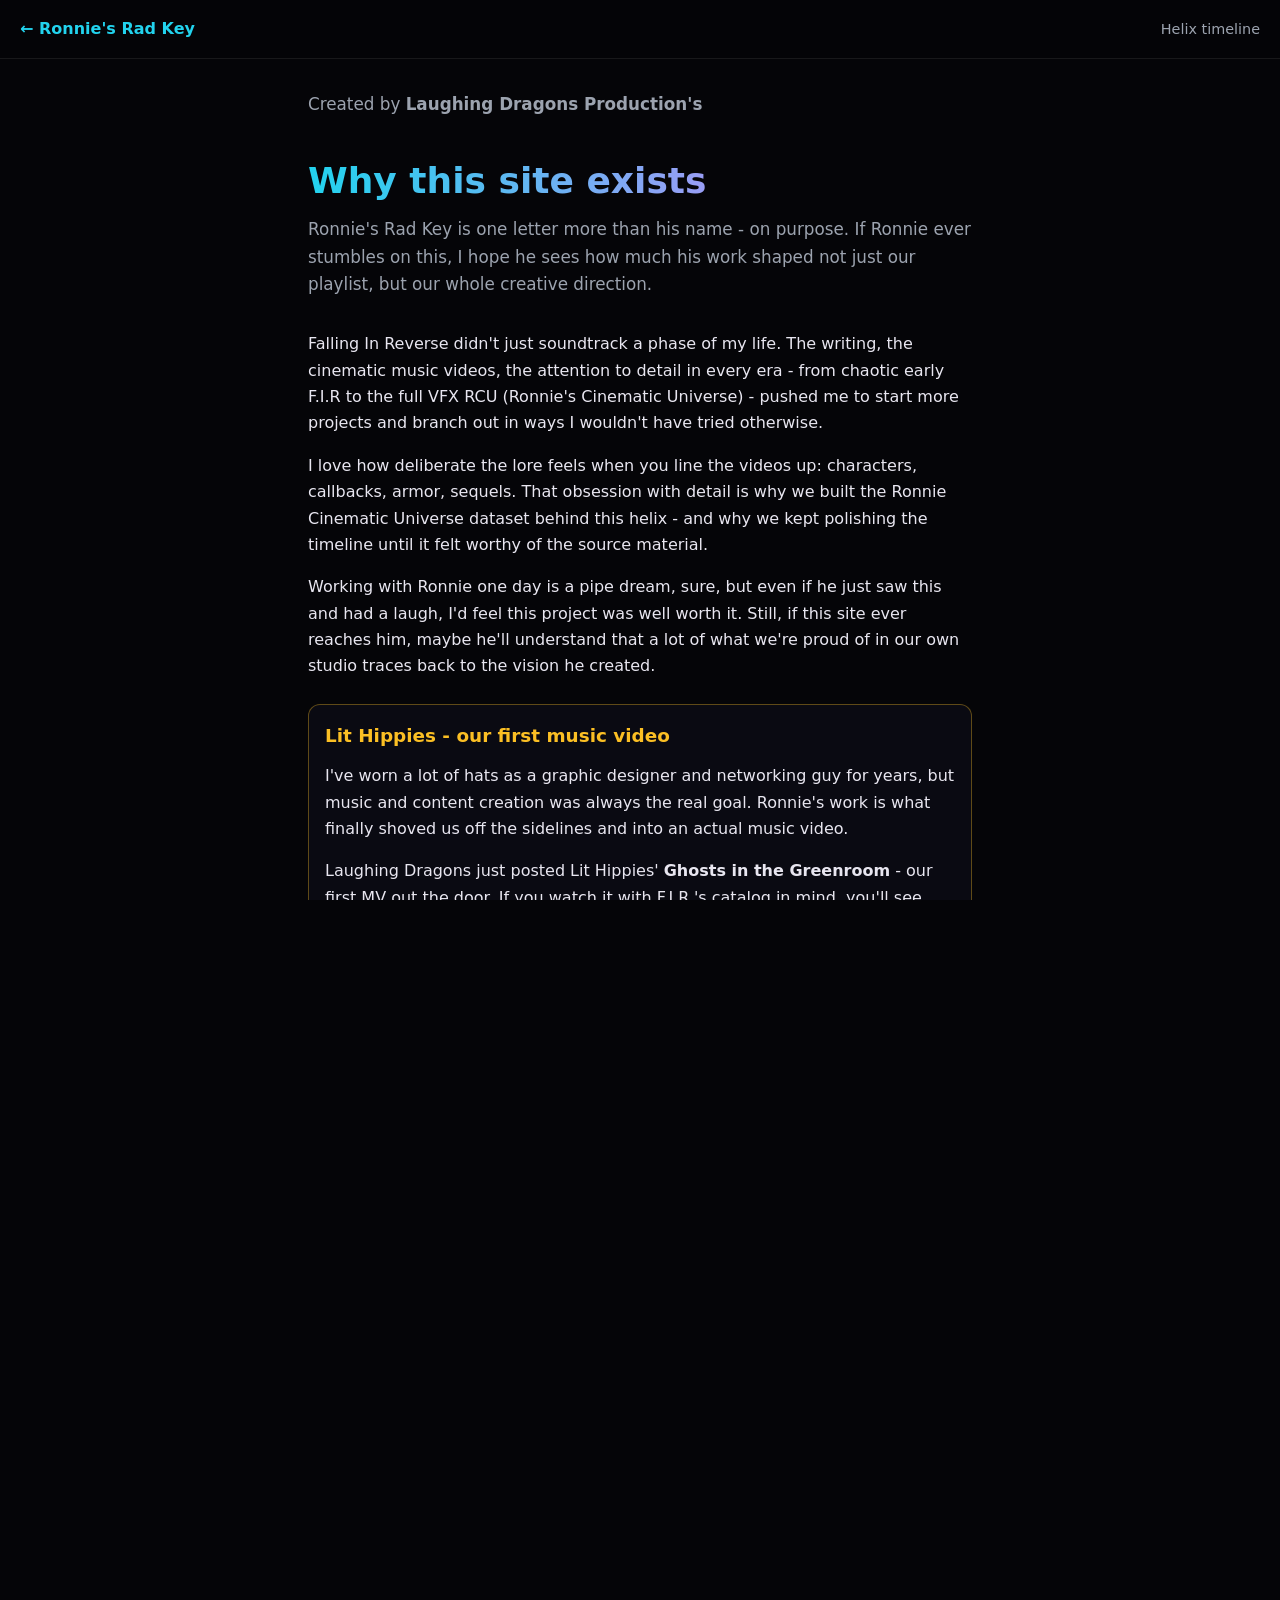
<file: site/about.html>
<!DOCTYPE html>
<html lang="en">
<head>
  <meta charset="UTF-8" />
  <meta name="viewport" content="width=device-width, initial-scale=1" />
  <meta name="description" content="Why Ronnie's Rad Key exists - a fan timeline from Laughing Dragons Production's." />
  <title>From the studio - Ronnie's Rad Key</title>
  <link rel="stylesheet" href="styles.css" />
  <link rel="stylesheet" href="about.css" />
</head>
<body class="about-page">
  <header class="site-chrome">
    <a class="logo" href="./">← Ronnie's Rad Key</a>
    <nav>
      <a href="./">Helix timeline</a>
    </nav>
  </header>

  <main class="about-main">
    <p class="lede">Created by <strong>Laughing Dragons Production's</strong></p>
    <h1>Why this site exists</h1>
    <p class="lede">
      Ronnie's Rad Key is one letter more than his name - on purpose. If Ronnie ever stumbles on this,
      I hope he sees how much his work shaped not just our playlist, but our whole creative direction.
    </p>

    <p>
      Falling In Reverse didn't just soundtrack a phase of my life. The writing, the cinematic music videos,
      the attention to detail in every era - from chaotic early F.I.R to the full VFX RCU (Ronnie's Cinematic Universe) -
      pushed me to start more projects and branch out in ways I wouldn't have tried otherwise.
    </p>

    <p>
      I love how deliberate the lore feels when you line the videos up: characters, callbacks, armor,
      sequels. That obsession with detail is why we built the Ronnie Cinematic Universe dataset behind
      this helix - and why we kept polishing the timeline until it felt worthy of the source material.
    </p>

    <p>
      Working with Ronnie one day is a pipe dream, sure, but even if he just saw this and had a laugh,
      I'd feel this project was well worth it. Still, if this site ever reaches him, maybe he'll understand
      that a lot of what we're proud of in our own studio traces back to the vision he created.
    </p>

    <section class="video-spotlight" aria-labelledby="lit-hippies-heading">
      <h2 id="lit-hippies-heading">Lit Hippies - our first music video</h2>
      <p>
        I've worn a lot of hats as a graphic designer and networking guy for years, but music and content
        creation was always the real goal. Ronnie's work is what finally shoved us off the sidelines and into
        an actual music video.
      </p>
      <p>
        Laughing Dragons just posted Lit Hippies' <strong>Ghosts in the Greenroom</strong> - our first MV out the door.
        If you watch it with F.I.R.'s catalog in mind, you'll see how much of Ronnie's visual storytelling DNA is in there.
        We will never match the production bar Falling In Reverse has hit - and we're honest about that - but maybe one day
        life opens up enough that we can chase those heights for real.
      </p>
      <div class="video-embed">
        <iframe
          title="Lit Hippies - Ghosts in the Greenroom"
          src="https://www.youtube-nocookie.com/embed/_AtoU7ZwcNg"
          allow="accelerometer; autoplay; clipboard-write; encrypted-media; gyroscope; picture-in-picture; web-share"
          allowfullscreen
          loading="lazy"
        ></iframe>
      </div>
      <a class="watch-btn" href="https://www.youtube.com/watch?v=_AtoU7ZwcNg" target="_blank" rel="noopener">
        Watch on YouTube
      </a>

      <div class="hippie-community" aria-labelledby="hippie-follow-heading">
        <h3 id="hippie-follow-heading">Follow the Lit Hippie</h3>
        <p class="hippie-blurb">
          From Safety Meetings to music videos, you never know what the Hippie is going to do next.
          <strong>Ghosts in the Greenroom</strong> is for the whole community that shows up, laughs, spreads positivity,
          and backs everything we do. If you are rocking with the Hippie, follow along and share the video.
        </p>
        <p class="hippie-motto">Peace. Love. Positivity. (And don't be a Joey Johnson.)</p>

        <ul class="hippie-links">
          <li>
            <a href="https://www.youtube.com/@TheLitHippie420" target="_blank" rel="noopener">YouTube</a>
            <span class="handle">@TheLitHippie420</span>
          </li>
          <li>
            <a href="https://www.tiktok.com/@thelithippie420" target="_blank" rel="noopener">TikTok</a>
            <span class="handle">@thelithippie420</span>
          </li>
          <li>
            <a href="https://www.tiktok.com/@thelithippie42o" target="_blank" rel="noopener">TikTok (alt)</a>
            <span class="handle">@thelithippie42o</span>
          </li>
          <li>
            <a href="https://www.instagram.com/thelithippie420/" target="_blank" rel="noopener">Instagram</a>
            <span class="handle">@thelithippie420</span>
          </li>
          <li>
            <span class="link-label">Facebook</span>
            <span class="handle">Vinny Vincent</span>
          </li>
          <li>
            <span class="link-label">Discord</span>
            <span class="handle">TheLitHippie420</span>
          </li>
        </ul>

        <div class="litprintz-block">
          <h4>Litprintz</h4>
          <p>
            Custom 3D prints, collectibles, coozies, and more from the Hippie's small business.
          </p>
          <a class="watch-btn litprintz-btn" href="https://litprintz.com/" target="_blank" rel="noopener">
            litprintz.com
          </a>
        </div>

        <p class="hippie-credit">
          MV production: <strong>Laughing Dragons Production's</strong>. Thank you to everyone who has supported the Hippie on this ride.
        </p>
      </div>
    </section>

    <h2>What you're looking at</h2>
    <p>
      The helix is an interactive DNA-style timeline of Ronnie Radke's life strands and official music-video rungs,
      backed by the RCU research dataset (releases, lore links, curated biography). It's a love letter in data - not
      affiliated with the artist or label; just fans building something careful and fun.
    </p>

    <p class="signoff">- Laughing Dragons Production's</p>

    <footer class="about-footer">
      Ronnie's Rad Key · Powered by the Ronnie Cinematic Universe dataset
    </footer>
  </main>
</body>
</html>
</file>
<file: site/styles.css>
:root {
  --bg: #050508;
  --text: #e8e6f0;
  --muted: #9ca3af;
  --strand-a: #22d3ee;
  --strand-b: #e879f9;
  --accent: #fbbf24;
  --card-bg: rgba(12, 12, 20, 0.92);
  --key-track: rgba(255, 255, 255, 0.12);
  --key-rail-h: clamp(72px, 12vh, 96px);
}

* {
  box-sizing: border-box;
}

html,
body {
  margin: 0;
  height: 100%;
  overflow: hidden;
  font-family: "Segoe UI", system-ui, sans-serif;
  color: var(--text);
  background: var(--bg);
}

#backdrop {
  position: fixed;
  inset: 0;
  z-index: 0;
  background: radial-gradient(ellipse at 30% 20%, #1a1028 0%, transparent 55%),
    radial-gradient(ellipse at 70% 80%, #0a1628 0%, transparent 50%), var(--bg);
  transition: filter 0.6s ease;
}

#backdrop.young {
  background: radial-gradient(ellipse at 20% 35%, #2a1838 0%, transparent 48%),
    radial-gradient(ellipse at 80% 65%, #0f1e32 0%, transparent 42%),
    linear-gradient(165deg, #140a18, #0a0e18);
}

#backdrop.colorful {
  background: radial-gradient(ellipse at 25% 30%, #3d1f4a 0%, transparent 50%),
    radial-gradient(ellipse at 75% 70%, #1e3a5f 0%, transparent 45%),
    linear-gradient(160deg, #120810, #0a1020);
}

#backdrop.transition {
  background: radial-gradient(ellipse at 50% 50%, #111 0%, #000 70%);
}

#backdrop.blackout {
  background: radial-gradient(ellipse at 40% 40%, #222 0%, #000 65%);
  filter: grayscale(0.85) contrast(1.1);
}

#ink-overlay {
  position: fixed;
  inset: 0;
  z-index: 1;
  pointer-events: none;
  opacity: 0;
  background: radial-gradient(circle at 50% 50%, transparent 0%, #000 70%);
  transition: opacity 0.4s ease;
}

#canvas-host {
  mix-blend-mode: screen;
  position: fixed;
  top: 0;
  left: 0;
  right: 0;
  bottom: var(--key-rail-h);
  z-index: 2;
}

#helix-canvas {
  width: 100%;
  height: 100%;
  display: block;
  touch-action: none;
  cursor: grab;
}

header {
  position: fixed;
  top: 0;
  left: 0;
  right: 0;
  z-index: 20;
  padding: 1rem 1.25rem;
  padding-right: min(300px, 44vw);
  pointer-events: none;
  max-width: 100vw;
  overflow: visible;
}

header h1 {
  margin: 0;
  font-size: clamp(1.15rem, 3vw, 1.65rem);
  letter-spacing: 0.04em;
  font-weight: 600;
}

header p {
  margin: 0.35rem 0 0;
  color: var(--muted);
  font-size: clamp(0.78rem, 2.5vw, 0.88rem);
  max-width: 36rem;
  line-height: 1.35;
}

#site-subtitle {
  color: var(--accent);
  font-size: clamp(0.72rem, 2.2vw, 0.82rem);
}

#search-wrap {
  position: relative;
  z-index: 2;
  margin-top: 0.65rem;
  max-width: min(320px, 88vw);
  pointer-events: auto;
}

#search-input {
  width: 100%;
  padding: 0.45rem 0.75rem;
  border-radius: 999px;
  border: 1px solid rgba(255, 255, 255, 0.15);
  background: rgba(0, 0, 0, 0.55);
  color: var(--text);
  font-size: 0.82rem;
}

#search-results {
  position: absolute;
  top: calc(100% + 0.35rem);
  left: 0;
  right: 0;
  margin: 0;
  padding: 0.35rem 0;
  list-style: none;
  background: var(--card-bg);
  border: 1px solid rgba(255, 255, 255, 0.12);
  border-radius: 10px;
  max-height: min(220px, 40vh);
  overflow-y: auto;
  z-index: 30;
  box-shadow: 0 12px 36px rgba(0, 0, 0, 0.55);
  backdrop-filter: blur(10px);
  -webkit-overflow-scrolling: touch;
}

#search-results:not([hidden]) {
  pointer-events: auto;
}

#search-results button {
  display: block;
  width: 100%;
  text-align: left;
  padding: 0.45rem 0.75rem;
  border: none;
  background: transparent;
  color: var(--text);
  font-size: 0.78rem;
  cursor: pointer;
}

#search-results button:hover {
  background: rgba(255, 255, 255, 0.06);
}

#search-results .sr {
  color: var(--accent);
  margin-right: 0.35rem;
}

.sr-only {
  position: absolute;
  width: 1px;
  height: 1px;
  padding: 0;
  margin: -1px;
  overflow: hidden;
  clip: rect(0, 0, 0, 0);
  border: 0;
}

#site-footer {
  position: fixed;
  bottom: calc(var(--key-rail-h) + 0.25rem);
  left: 0.75rem;
  z-index: 9;
  font-size: 0.62rem;
  color: var(--muted);
  pointer-events: auto;
  max-width: min(420px, 92vw);
  line-height: 1.45;
}

#site-footer a {
  color: var(--strand-a);
  text-decoration: none;
}

#site-footer a:hover {
  text-decoration: underline;
}

#site-footer .footer-ldp {
  color: var(--muted);
}

#dev-tools-bar {
  position: fixed;
  right: 0.75rem;
  bottom: calc(var(--key-rail-h) + 0.35rem);
  z-index: 12;
  display: flex;
  flex-direction: row;
  flex-wrap: wrap;
  align-items: center;
  justify-content: flex-end;
  gap: 0.45rem;
  max-width: min(420px, 92vw);
  pointer-events: none;
}

#dev-tools-bar > * {
  pointer-events: auto;
}

.dev-badge {
  font-size: 0.65rem;
  padding: 0.35rem 0.65rem;
  border-radius: 999px;
  background: rgba(34, 211, 238, 0.12);
  border: 1px solid rgba(34, 211, 238, 0.35);
  color: var(--strand-a);
  white-space: nowrap;
}

.rebuild-btn {
  border: 1px solid rgba(251, 191, 36, 0.45);
  background: rgba(0, 0, 0, 0.55);
  color: var(--accent);
  padding: 0.35rem 0.65rem;
  border-radius: 999px;
  font-size: 0.68rem;
  cursor: pointer;
  white-space: nowrap;
}

.rebuild-btn:disabled {
  opacity: 0.65;
  cursor: wait;
}

.view-toggle {
  position: fixed;
  top: 0.85rem;
  right: 0.75rem;
  z-index: 22;
  display: flex;
  gap: 0.35rem;
}

.view-toggle .chip {
  pointer-events: auto;
  border: 1px solid rgba(255, 255, 255, 0.15);
  background: rgba(0, 0, 0, 0.55);
  color: var(--text);
  padding: 0.4rem 0.75rem;
  border-radius: 999px;
  font-size: 0.78rem;
  font-weight: 600;
  cursor: pointer;
  touch-action: manipulation;
}

.view-toggle .chip.active {
  border-color: var(--accent);
  color: var(--accent);
}

#year-display {
  position: fixed;
  left: 50%;
  bottom: calc(var(--key-rail-h) + 0.55rem);
  transform: translateX(-50%);
  z-index: 15;
  max-width: min(92vw, 30rem);
  padding: 0.4rem 0.9rem;
  font-size: clamp(0.78rem, 2.2vw, 0.94rem);
  font-weight: 600;
  line-height: 1.35;
  text-align: center;
  color: var(--text);
  background: rgba(8, 8, 14, 0.82);
  border: 1px solid rgba(34, 211, 238, 0.28);
  border-radius: 8px;
  backdrop-filter: blur(8px);
  box-shadow: 0 8px 24px rgba(0, 0, 0, 0.45);
  pointer-events: none;
  white-space: nowrap;
  overflow: hidden;
  text-overflow: ellipsis;
}

#year-display.is-rung {
  color: var(--accent);
  border-color: rgba(251, 191, 36, 0.5);
}

#key-rail {
  position: fixed;
  left: 0;
  right: 0;
  bottom: 0;
  z-index: 12;
  height: var(--key-rail-h);
  padding: 0.65rem 1rem calc(0.65rem + env(safe-area-inset-bottom, 0px));
  padding-right: min(10rem, 22vw);
  display: flex;
  align-items: center;
  gap: 0.75rem;
  background: linear-gradient(to top, rgba(5, 5, 8, 0.95), rgba(5, 5, 8, 0.55));
  border-top: 1px solid rgba(255, 255, 255, 0.08);
  backdrop-filter: blur(6px);
}

.key-end {
  flex: 0 0 auto;
  font-size: 0.7rem;
  color: var(--muted);
  font-variant-numeric: tabular-nums;
  min-width: 2.25rem;
}

.key-end:last-child {
  text-align: right;
}

.key-track-wrap {
  flex: 1;
  display: flex;
  flex-direction: column;
  gap: 0.25rem;
  min-width: 0;
}

.key-track-wrap label {
  font-size: 0.62rem;
  text-transform: uppercase;
  letter-spacing: 0.14em;
  color: var(--muted);
  text-align: center;
}

.key-track-wrap .view-toggle-inline {
  display: none;
}

#key-slider {
  -webkit-appearance: none;
  appearance: none;
  width: 100%;
  height: 8px;
  background: var(--key-track);
  border-radius: 999px;
  outline: none;
  cursor: pointer;
  touch-action: manipulation;
}

#key-slider::-webkit-slider-thumb {
  -webkit-appearance: none;
  width: 22px;
  height: 22px;
  border-radius: 50%;
  background: var(--accent);
  box-shadow: 0 0 14px var(--accent);
}

#key-slider::-moz-range-thumb {
  width: 22px;
  height: 22px;
  border: none;
  border-radius: 50%;
  background: var(--accent);
  box-shadow: 0 0 14px var(--accent);
}

#bottom-chrome {
  position: fixed;
  left: 0.75rem;
  right: 0.75rem;
  bottom: calc(var(--key-rail-h) + 2.85rem);
  z-index: 11;
  display: flex;
  flex-direction: column;
  align-items: center;
  gap: 0.55rem;
  pointer-events: none;
}

#controls {
  position: relative;
  width: 100%;
  display: flex;
  flex-direction: column;
  gap: 0.5rem;
  align-items: center;
  max-width: none;
  pointer-events: none;
}

#controls .controls-row {
  pointer-events: auto;
}

.controls-row {
  display: flex;
  flex-wrap: wrap;
  gap: 0.45rem;
  justify-content: center;
  width: 100%;
  max-width: min(1120px, 100%);
}

@media (min-width: 720px) {
  .controls-row.filters-row,
  .controls-row.eras-row {
    flex-wrap: nowrap;
    overflow-x: auto;
    justify-content: center;
    scrollbar-width: thin;
    padding: 0.15rem 0.25rem 0.35rem;
    -webkit-overflow-scrolling: touch;
  }

  .controls-row.filters-row button.chip,
  .controls-row.eras-row button.era-jump {
    flex: 0 0 auto;
  }
}

button.chip,
button.era-jump {
  pointer-events: auto;
  border: 1px solid rgba(255, 255, 255, 0.15);
  background: rgba(0, 0, 0, 0.45);
  color: var(--text);
  padding: 0.42rem 0.78rem;
  border-radius: 999px;
  font-size: 0.72rem;
  cursor: pointer;
  touch-action: manipulation;
}

button.chip.active {
  border-color: var(--accent);
  color: var(--accent);
}

button.era-jump:hover,
button.chip:hover {
  border-color: var(--strand-a);
}

#stats-panel {
  position: relative;
  align-self: flex-start;
  max-width: min(260px, 92vw);
  font-size: 0.68rem;
  line-height: 1.4;
  color: var(--muted);
  background: rgba(0, 0, 0, 0.45);
  padding: 0.45rem 0.65rem;
  border-radius: 8px;
  border: 1px solid rgba(255, 255, 255, 0.08);
  pointer-events: none;
}

#stats-panel strong {
  color: var(--text);
  display: block;
  margin-bottom: 0.35rem;
  font-size: 0.75rem;
}

#materialize-overlay {
  position: fixed;
  inset: 0;
  z-index: 14;
  pointer-events: none;
  opacity: 0;
  transition: opacity 0.15s ease;
}

#materialize-overlay.active {
  opacity: 1;
}

#card {
  position: fixed;
  top: 46%;
  bottom: auto;
  left: 50%;
  transform: translate(-50%, -50%);
  z-index: 15;
  width: min(380px, calc(100vw - 1.5rem));
  max-height: min(54vh, 440px);
  overflow-y: auto;
  background: var(--card-bg);
  border: 1px solid rgba(159, 235, 250, 0.62);
  border-radius: 5px;
  padding: 1rem;
  opacity: 0;
  pointer-events: none;
  filter: blur(10px);
  transition:
    opacity 0.55s cubic-bezier(0.22, 1, 0.36, 1),
    transform 0.55s cubic-bezier(0.22, 1, 0.36, 1),
    filter 0.55s cubic-bezier(0.22, 1, 0.36, 1),
    box-shadow 0.55s ease;
  backdrop-filter: blur(8px);
  -webkit-overflow-scrolling: touch;
  box-shadow: 0 0 0 rgba(34, 211, 238, 0);
}

#card.visible {
  opacity: 1;
  transform: translate(-50%, -50%);
  filter: blur(0);
  pointer-events: auto;
  box-shadow:
    0 0 40px rgba(34, 211, 238, 0.12),
    0 0 80px rgba(251, 191, 36, 0.08);
}

@media (prefers-reduced-motion: reduce) {
  #card {
    transition: opacity 0.15s ease;
    filter: none;
    transform: translate(-50%, -50%);
  }

  #card.visible {
    transform: translate(-50%, -50%);
    box-shadow: none;
  }
}

#card .summary {
  margin: 0.65rem 0 0.85rem;
  line-height: 1.5;
  font-size: 0.88rem;
  color: var(--text);
  overflow-wrap: anywhere;
}

#card .meta {
  font-size: 0.75rem;
  color: var(--muted);
  text-transform: uppercase;
  letter-spacing: 0.08em;
  display: flex;
  flex-wrap: wrap;
  align-items: center;
  gap: 0.35rem;
}

.verify-badge {
  display: inline-block;
  font-size: 0.62rem;
  letter-spacing: 0.04em;
  text-transform: none;
  padding: 0.15rem 0.45rem;
  border-radius: 999px;
  border: 1px solid transparent;
  line-height: 1.3;
  max-width: 100%;
}

.verify-unproven {
  color: #fcd34d;
  border-color: rgba(252, 211, 77, 0.45);
  background: rgba(252, 211, 77, 0.12);
}

.verify-disputed {
  color: #fb923c;
  border-color: rgba(251, 146, 60, 0.45);
  background: rgba(251, 146, 60, 0.12);
}

.verify-conflict {
  color: #f87171;
  border-color: rgba(248, 113, 113, 0.45);
  background: rgba(248, 113, 113, 0.12);
}

.verify-note {
  font-size: 0.78rem;
  color: #fde68a;
  border-left: 3px solid rgba(252, 211, 77, 0.55);
  padding: 0.35rem 0.55rem;
  margin: 0 0 0.65rem;
  background: rgba(252, 211, 77, 0.08);
  border-radius: 0 6px 6px 0;
}

#card h2 {
  margin: 0.35rem 0 0.5rem;
  font-size: 1.05rem;
}

#card p {
  margin: 0;
  font-size: 0.88rem;
  line-height: 1.45;
  color: #cbd5e1;
}

#card img.thumb {
  width: 100%;
  border-radius: 8px;
  margin-top: 0.75rem;
}

#card a.watch {
  display: inline-block;
  margin-top: 0.75rem;
  color: var(--strand-a);
  font-size: 0.85rem;
}

#card .embed-wrap {
  margin-top: 0.75rem;
  aspect-ratio: 16/9;
  display: none;
}

#card .embed-wrap.active {
  display: block;
}

#card .embed-wrap iframe {
  width: 100%;
  height: 100%;
  border: 0;
  border-radius: 8px;
}

#card .card-close {
  position: absolute;
  top: 0.45rem;
  right: 0.55rem;
  border: none;
  background: transparent;
  color: var(--muted);
  font-size: 1.25rem;
  line-height: 1;
  cursor: pointer;
}

#card .card-tabs {
  display: flex;
  flex-wrap: wrap;
  gap: 0.35rem;
  margin-top: 0.75rem;
}

#card .card-tabs button {
  border: 1px solid rgba(255, 255, 255, 0.12);
  background: rgba(0, 0, 0, 0.35);
  color: var(--muted);
  padding: 0.3rem 0.55rem;
  border-radius: 999px;
  font-size: 0.68rem;
  cursor: pointer;
}

#card .card-tabs button.active {
  border-color: var(--strand-a);
  color: var(--strand-a);
}

#card .tab-panel {
  display: none;
  margin-top: 0.65rem;
  font-size: 0.82rem;
}

#card .tab-panel.active:not([hidden]) {
  display: block;
}

#card .card-tabs:not([hidden]) {
  margin-top: 0.65rem;
}

#card .muted,
#card .music-stats {
  color: var(--muted);
  font-size: 0.78rem;
}

#card .detail-list {
  margin: 0.35rem 0 0;
  padding-left: 1.1rem;
}

#card .detail-list a,
#card .link-moment {
  color: var(--strand-a);
  background: none;
  border: none;
  padding: 0;
  font: inherit;
  cursor: pointer;
  text-align: left;
}

#card .comment-author {
  color: var(--accent);
}

#card .frame-cap {
  font-size: 0.78rem;
  color: var(--muted);
  border-left: 2px solid var(--strand-b);
  padding-left: 0.5rem;
  margin: 0.35rem 0;
}

#fallback-list {
  display: none;
  position: fixed;
  inset: 0;
  z-index: 20;
  overflow-y: auto;
  padding: 5rem 1.5rem 2rem;
  background: var(--bg);
  -webkit-overflow-scrolling: touch;
}

#fallback-list h2 {
  margin-top: 0;
}

#fallback-list .item {
  border-left: 3px solid var(--strand-a);
  padding-left: 1rem;
  margin-bottom: 1.25rem;
}

#fallback-list .year {
  color: var(--accent);
  font-weight: 600;
}

body.no-webgl #canvas-host,
body.no-webgl #key-rail,
body.no-webgl #bottom-chrome {
  display: none !important;
}

body.no-webgl #fallback-list {
  display: block;
}

@media (max-width: 640px) {
  header {
    padding-right: 5.5rem;
  }

  .view-toggle {
    top: 0.75rem;
    bottom: auto;
    right: 0.65rem;
  }

  #bottom-chrome {
    left: 0.5rem;
    right: 0.5rem;
    bottom: calc(var(--key-rail-h) + 2.65rem);
    gap: 0.4rem;
  }

  #controls {
    gap: 0.4rem;
  }

  .controls-row {
    justify-content: flex-start;
    flex-wrap: nowrap;
    overflow-x: auto;
    max-width: 100%;
    scrollbar-width: none;
  }

  #dev-tools-bar {
    left: 0.5rem;
    right: 0.5rem;
    max-width: none;
    bottom: calc(var(--key-rail-h) + 0.25rem);
  }

  #stats-panel {
    max-width: min(52vw, 220px);
    font-size: 0.62rem;
  }

  #year-display {
    bottom: calc(var(--key-rail-h) + 0.4rem);
    max-width: 96vw;
    font-size: 0.76rem;
    white-space: normal;
  }

  #card {
    max-height: 42vh;
  }

  #key-rail {
    padding-left: 0.65rem;
    padding-right: 0.65rem;
  }

  .key-end {
    font-size: 0.62rem;
    min-width: 1.75rem;
  }
}
</file>
<file: site/about.css>
.about-page {
  min-height: 100%;
  overflow: auto;
  background: var(--bg);
  color: var(--text);
  line-height: 1.65;
}

.about-page header.site-chrome {
  position: sticky;
  top: 0;
  z-index: 20;
  display: flex;
  flex-wrap: wrap;
  align-items: center;
  justify-content: space-between;
  gap: 0.75rem;
  padding: 1rem 1.25rem;
  background: rgba(5, 5, 8, 0.92);
  border-bottom: 1px solid rgba(255, 255, 255, 0.08);
  backdrop-filter: blur(8px);
}

.about-page header a.logo {
  color: var(--strand-a);
  text-decoration: none;
  font-weight: 600;
}

.about-page nav a {
  color: var(--muted);
  text-decoration: none;
  font-size: 0.9rem;
  margin-left: 1rem;
}

.about-page nav a:hover {
  color: var(--text);
}

.about-main {
  max-width: 44rem;
  margin: 0 auto;
  padding: 2rem 1.25rem 4rem;
}

.about-main h1 {
  font-size: clamp(1.75rem, 4vw, 2.25rem);
  margin: 0 0 0.35rem;
  background: linear-gradient(90deg, var(--strand-a), var(--strand-b));
  -webkit-background-clip: text;
  background-clip: text;
  color: transparent;
}

.about-main .lede {
  color: var(--muted);
  font-size: 1.05rem;
  margin-bottom: 2rem;
}

.about-main h2 {
  font-size: 1.15rem;
  margin: 2rem 0 0.75rem;
  color: var(--accent);
}

.about-main p {
  margin: 0 0 1rem;
}

.about-main .signoff {
  margin-top: 2.5rem;
  font-style: italic;
  color: var(--muted);
}

.video-spotlight {
  margin: 1.5rem 0 2rem;
  padding: 1rem;
  border-radius: 12px;
  border: 1px solid rgba(251, 191, 36, 0.35);
  background: rgba(12, 12, 20, 0.85);
}

.video-spotlight h2 {
  margin-top: 0;
}

.video-embed {
  position: relative;
  width: 100%;
  padding-bottom: 56.25%;
  margin: 1rem 0;
  border-radius: 8px;
  overflow: hidden;
  background: #000;
}

.video-embed iframe {
  position: absolute;
  inset: 0;
  width: 100%;
  height: 100%;
  border: 0;
}

.video-spotlight .watch-btn {
  display: inline-block;
  margin-top: 0.5rem;
  padding: 0.5rem 1rem;
  border-radius: 6px;
  background: var(--accent);
  color: #111;
  font-weight: 600;
  text-decoration: none;
}

.hippie-community {
  margin-top: 1.75rem;
  padding-top: 1.25rem;
  border-top: 1px solid rgba(251, 191, 36, 0.22);
}

.hippie-community h3 {
  margin: 0 0 0.75rem;
  font-size: 1.05rem;
  color: #86efac;
}

.hippie-community h4 {
  margin: 0 0 0.35rem;
  font-size: 0.95rem;
  color: var(--text);
}

.hippie-blurb {
  font-size: 0.95rem;
  color: var(--muted);
}

.hippie-motto {
  margin-bottom: 1rem;
  font-size: 0.9rem;
  color: #a7f3d0;
}

.hippie-links {
  list-style: none;
  margin: 0 0 1.25rem;
  padding: 0;
  display: grid;
  gap: 0.5rem;
}

@media (min-width: 520px) {
  .hippie-links {
    grid-template-columns: 1fr 1fr;
  }
}

.hippie-links li {
  display: flex;
  flex-wrap: wrap;
  align-items: baseline;
  gap: 0.35rem 0.5rem;
  padding: 0.45rem 0.65rem;
  border-radius: 8px;
  background: rgba(0, 0, 0, 0.35);
  border: 1px solid rgba(255, 255, 255, 0.06);
}

.hippie-links a {
  color: var(--strand-a);
  font-weight: 600;
  text-decoration: none;
}

.hippie-links a:hover {
  text-decoration: underline;
}

.hippie-links .link-label {
  font-weight: 600;
  color: var(--text);
}

.hippie-links .handle {
  color: var(--muted);
  font-size: 0.88rem;
}

.litprintz-block {
  margin-bottom: 1rem;
  padding: 0.85rem 1rem;
  border-radius: 8px;
  border: 1px solid rgba(134, 239, 172, 0.28);
  background: rgba(6, 40, 28, 0.45);
}

.litprintz-block p {
  margin-bottom: 0.65rem;
  font-size: 0.92rem;
}

.litprintz-btn {
  margin-top: 0;
  background: #86efac;
}

.hippie-credit {
  margin: 0;
  font-size: 0.9rem;
  color: var(--muted);
}

.about-footer {
  margin-top: 3rem;
  padding-top: 1.5rem;
  border-top: 1px solid rgba(255, 255, 255, 0.08);
  font-size: 0.85rem;
  color: var(--muted);
}
</file>
